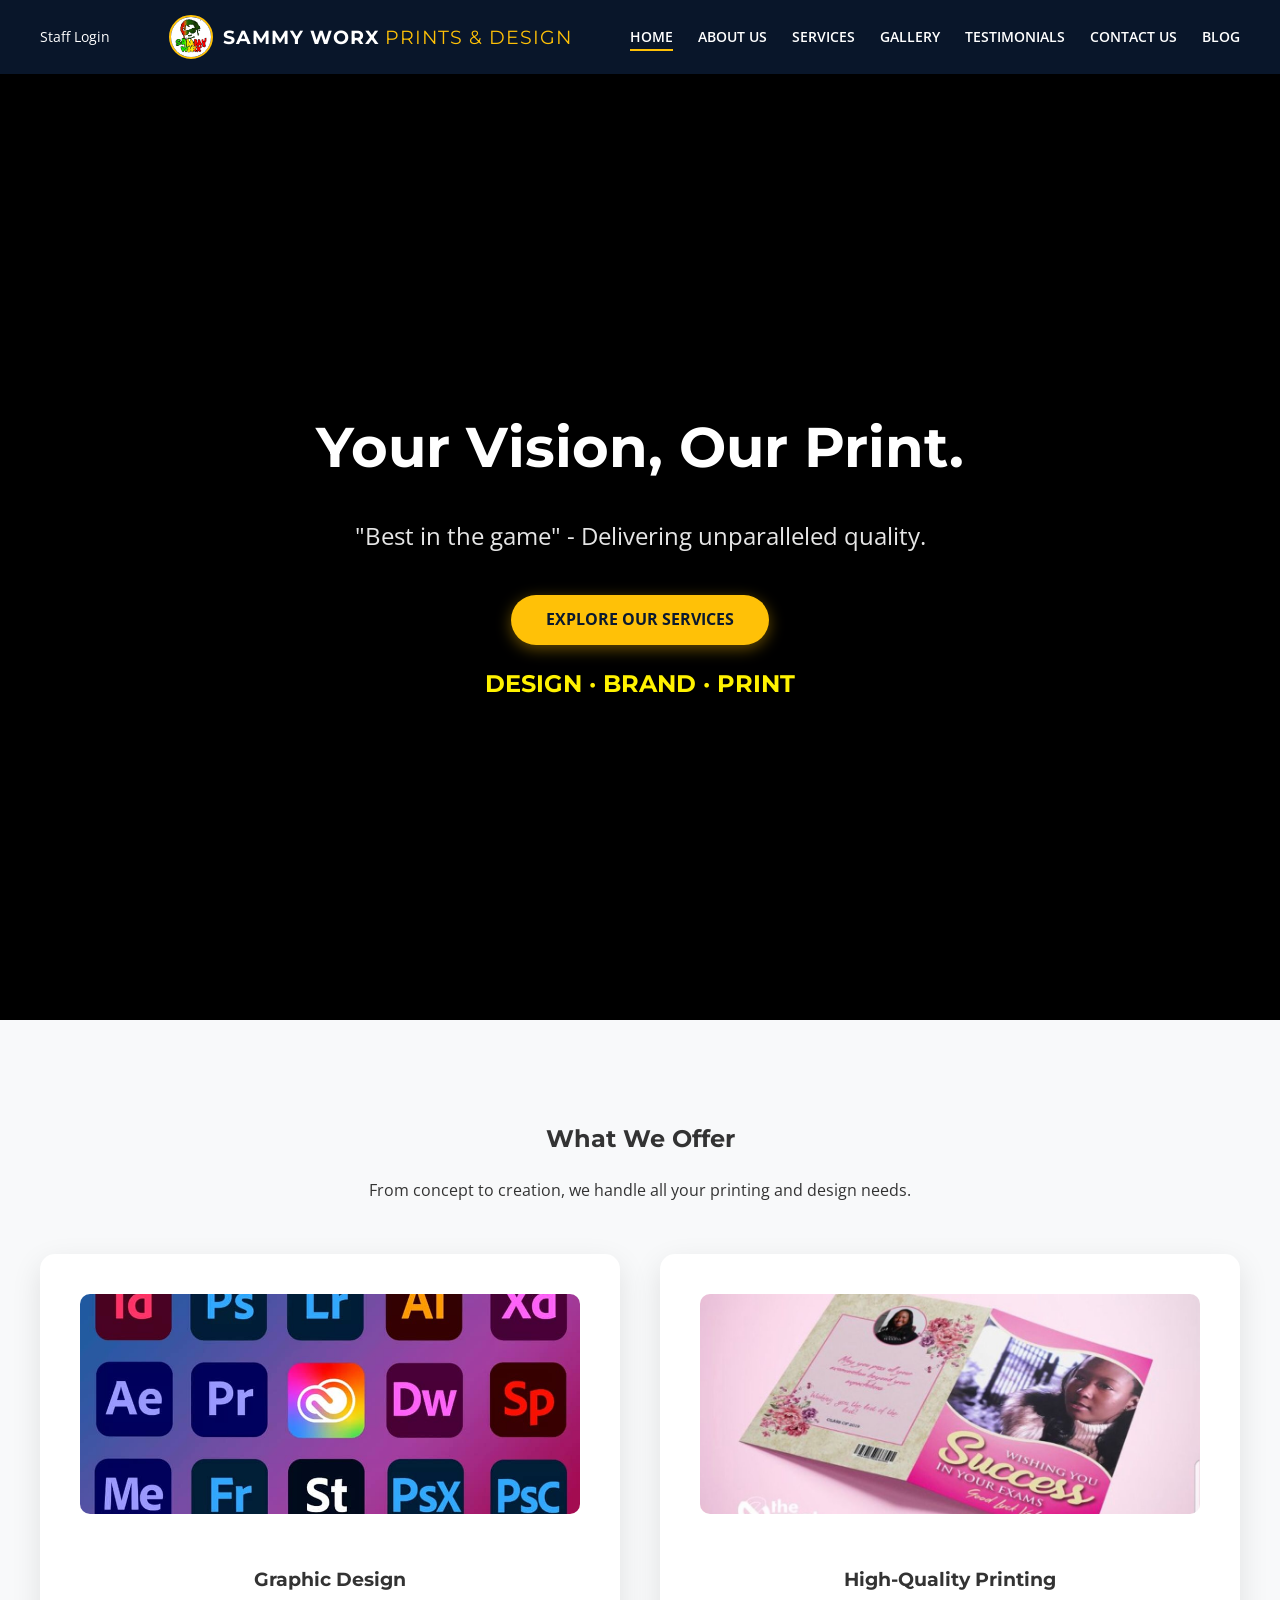
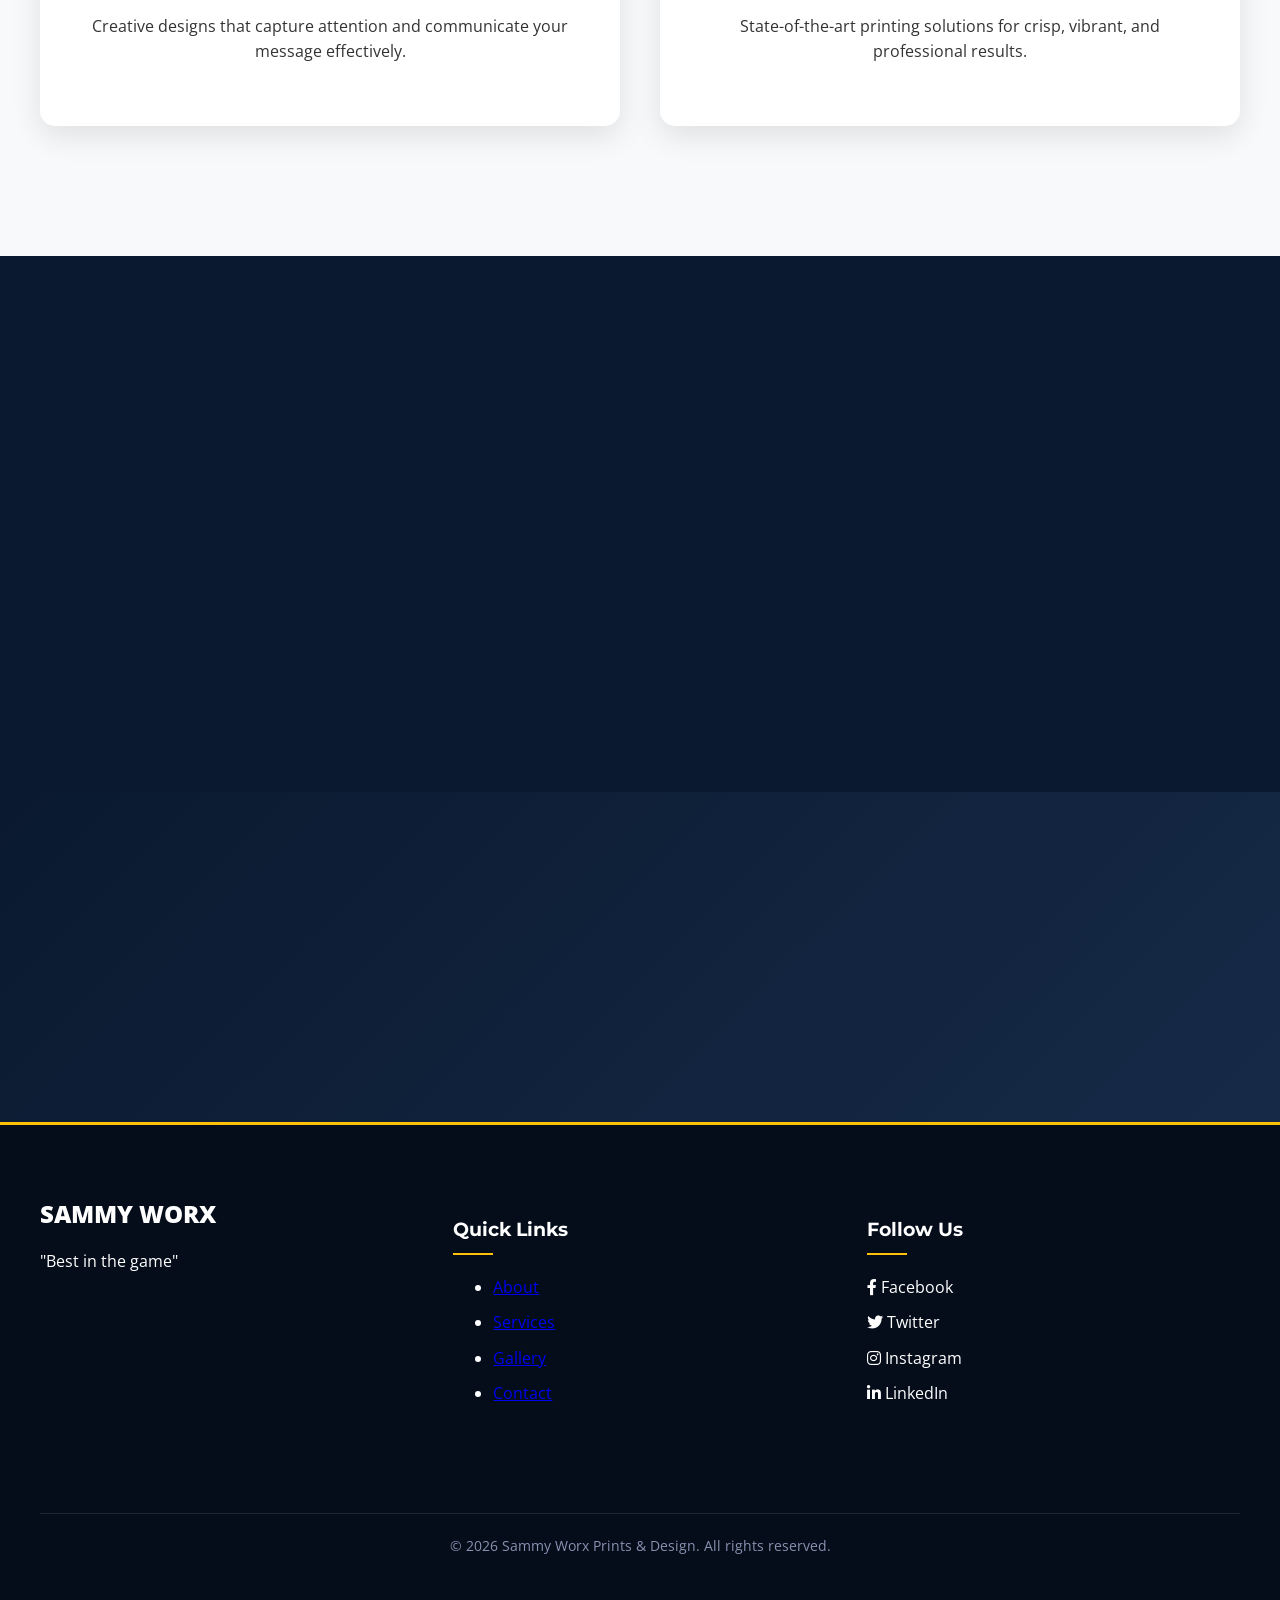
<file: index.html>
<!DOCTYPE html>
<html lang="en">

<head>
    <meta charset="UTF-8">
    <meta name="viewport" content="width=device-width, initial-scale=1.0">
    <title>SAMMY WORX PRINTS AND DESIGN - Best in the game</title>

    <link rel="stylesheet" href="styles.css">
    <link rel="stylesheet" href="https://cdnjs.cloudflare.com/ajax/libs/font-awesome/6.0.0-beta3/css/all.min.css">
    <link
        href="https://fonts.googleapis.com/css2?family=Montserrat:wght@400;700;800&family=Open+Sans:wght@400;600&display=swap"
        rel="stylesheet">
</head>

<body>
    <header>
        <div class="container">
            <a href="api/login.php" style="color: #ffffff; text-decoration: none; font-size: 14px;">Staff Login</a>
            <a href="index.html" class="logo">
                <img src="images/logo.jpeg" alt="Sammy Worx Logo">
                SAMMY WORX <span> PRINTS & DESIGN</span>
            </a>
            <nav>
                <ul>
                    <li><a href="index.html" class="active">Home</a></li>
                    <li><a href="about.html">About Us</a></li>
                    <li><a href="services.html">Services</a></li>
                    <li><a href="gallery.html">Gallery</a></li>
                    <li><a href="testimonials.html">Testimonials</a></li>
                    <li><a href="contact.html">Contact Us</a></li>
                    <li><a href="blog.html">Blog</a></li>
                </ul>
            </nav>
        </div>
    </header>

    <main>
        <section class="hero">
            <div class="video-container">
                <video autoplay muted loop playsinline>
                    <source src="images/vedio.mp4" type="video/mp4">
                    Your browser does not support the video tag.
                </video>
            </div>
            <div class="container hero-content">
                <h1>Your Vision, Our Print.</h1>
                <p>"Best in the game" - Delivering unparalleled quality.</p>
                <a href="services.html" class="btn animate-on-scroll">Explore Our Services</a>
                <h2 class="brand-slogan" ; style="color: rgb(255, 242, 0);">
                    DESIGN <span class="dot">&middot;</span> BRAND <span class="dot">&middot;</span> PRINT
                </h2>
            </div>
        </section>

        <section class="py-5 bg-light-bg">
            <div class="container text-center animate-on-scroll">
                <h2>What We Offer</h2>
                <p>From concept to creation, we handle all your printing and design needs.</p>
                <div class="grid-2-col my-5">
                    <div class="service-card animate-on-scroll">
                        <img src="images/38.jpeg " alt="Graphic Design Icon">
                        <h3>Graphic Design</h3>
                        <p>Creative designs that capture attention and communicate your message effectively.</p>
                    </div>
                    <div class="service-card animate-on-scroll">
                        <img src="images/16.jpeg" alt="Printing Icon">
                        <h3>High-Quality Printing</h3>
                        <p>State-of-the-art printing solutions for crisp, vibrant, and professional results.</p>
                    </div>
                </div>
            </div>
        </section>

        <section class="about-section py-5">
            <div class="container animate-on-scroll about-content">
                <img src="images/int.jpeg" alt="Sammy Worx Workshop Interior"
                    class="img-fluid animate-on-scroll">
                <div class="about-text">
                    <h2>About Sammy Worx</h2>
                    <hr class="accent-line">
                    <p>Sammy Worx Prints and Design has been a trusted name in the industry for over a decade. We are
                        passionate about bringing ideas to life through exceptional design and precision printing.</p>
                    <p>We pride ourselves on our commitment to quality, efficiency, and innovation. Whether it's a small
                        personal project or a large corporate campaign, we approach every task with the same level of
                        dedication.</p>
                    <a href="about.html" class="btn mt-4">Learn More About Us</a>
                </div>
            </div>
        </section>

        <section class="call-to-action py-5 text-center bg-primary-gradient">
            <div class="container animate-on-scroll">
                <h2>Ready to Start Your Project?</h2>
                <p>Get in touch with us today for a free consultation and quote.</p>
                <a href="contact.html" class="btn btn-accent">Contact Us Now</a>
            </div>
        </section>
    </main>

    <footer>
        <div class="container">
            <div class="footer-column footer-logo-group">
                <a href="index.html" class="footer-logo">SAMMY WORX</a>
                <p>"Best in the game"</p>
            </div>

            <div class="footer-column footer-nav">
                <h3>Quick Links</h3>
                <ul>
                    <li><a href="about.html">About</a></li>
                    <li><a href="services.html">Services</a></li>
                    <li><a href="gallery.html">Gallery</a></li>
                    <li><a href="contact.html">Contact</a></li>
                </ul>
            </div>

            <div class="footer-column social-links">
                <h3>Follow Us</h3>
                <div class="social-icons">
                    <a href="#" aria-label="Facebook"><i class="fab fa-facebook-f"></i> Facebook</a>
                    <a href="#" aria-label="Twitter"><i class="fab fa-twitter"></i> Twitter</a>
                    <a href="#" aria-label="Instagram"><i class="fab fa-instagram"></i> Instagram</a>
                    <a href="#" aria-label="LinkedIn"><i class="fab fa-linkedin-in"></i> LinkedIn</a>
                </div>
            </div>

            <p class="mt-3">&copy; 2026 Sammy Worx Prints & Design. All rights reserved.</p>
        </div>
    </footer>

    <button id="backToTopBtn" class="btn to-top-btn">
        <i class="fas fa-arrow-up"></i>
    </button>

    <script src="script.js"></script>
</body>

</html>
</file>
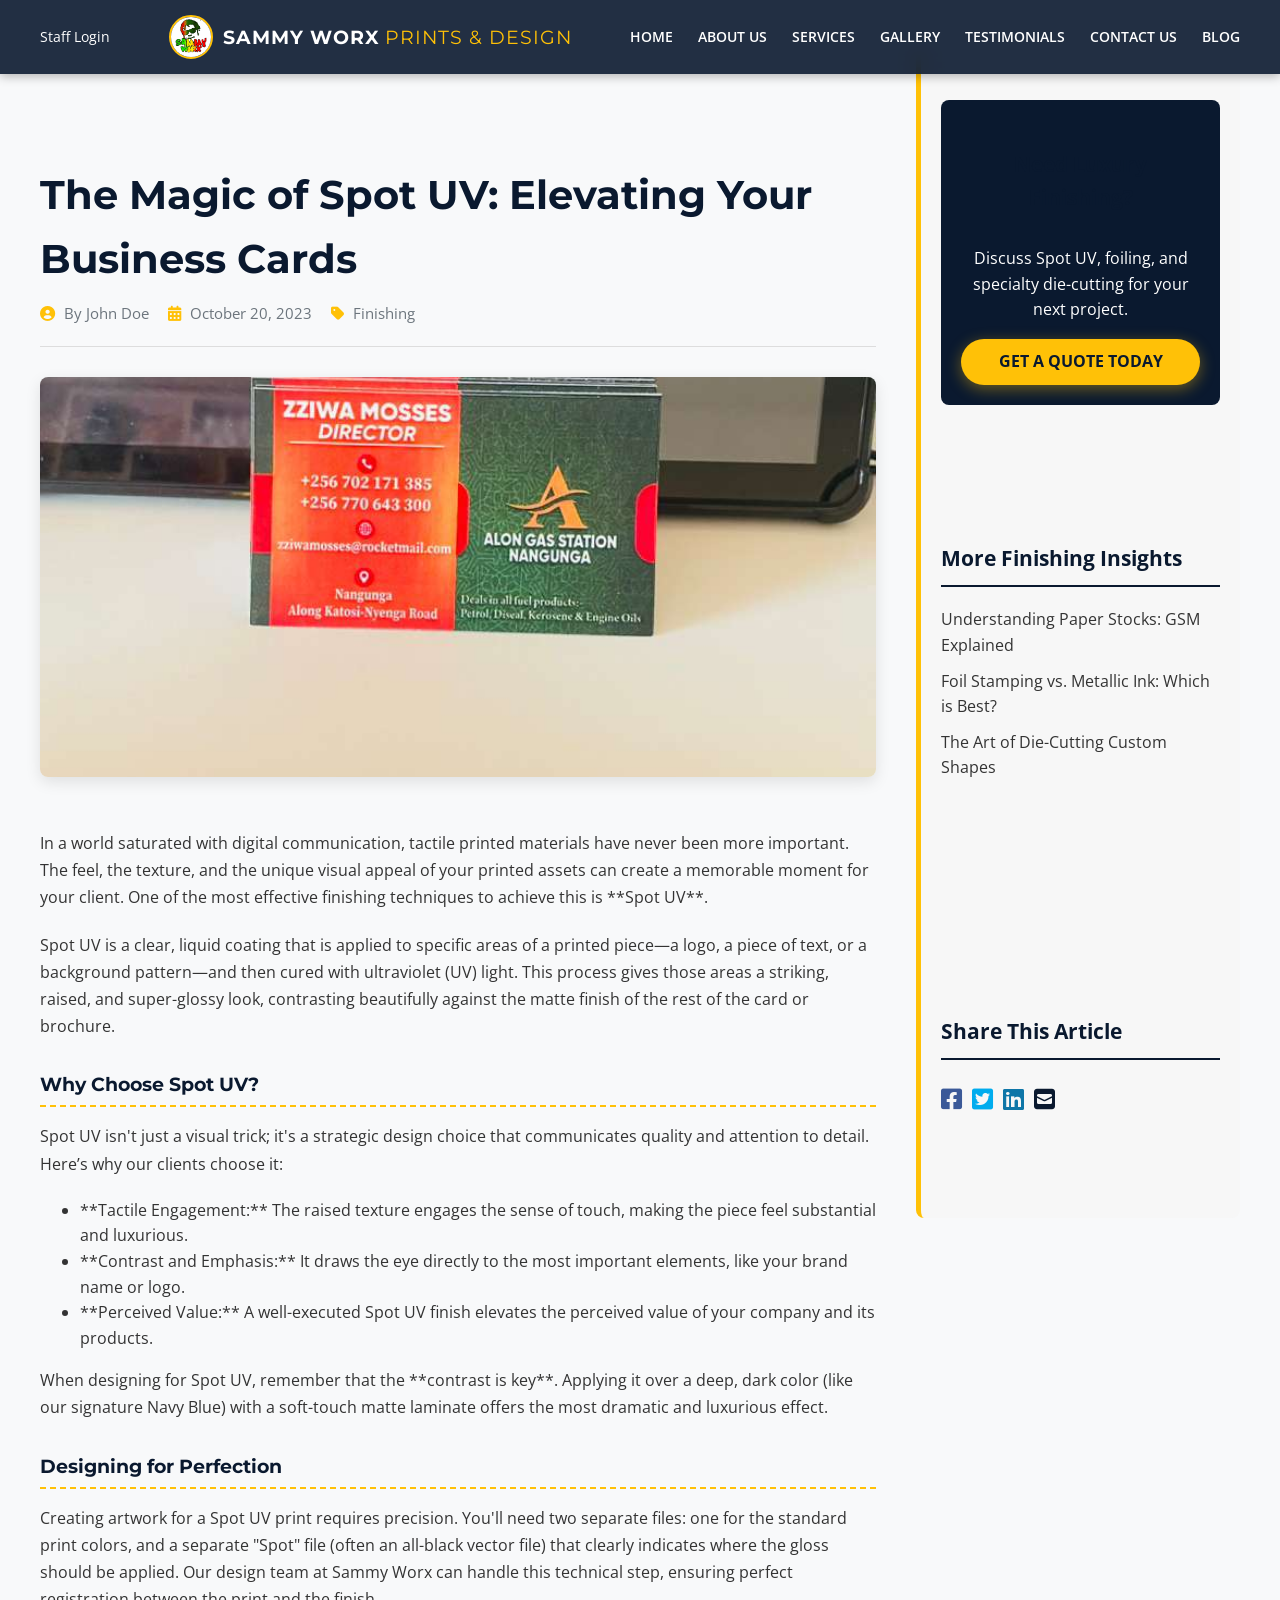
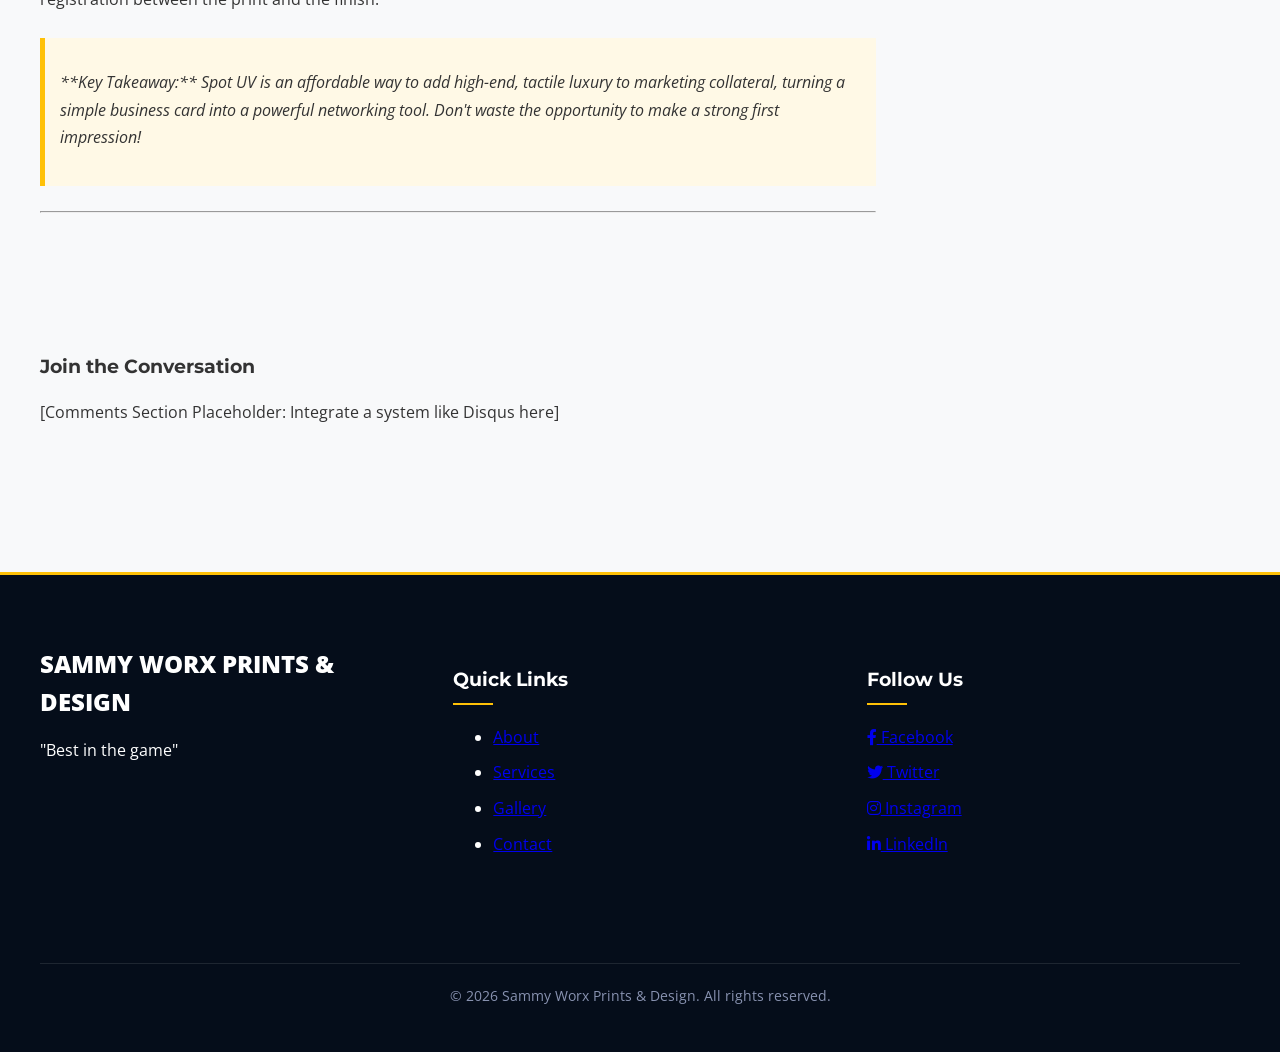
<file: blog-single-1.html>
<!DOCTYPE html>
<html lang="en">

<head>
    <meta charset="UTF-8">
    <meta name="viewport" content="width=device-width, initial-scale=1.0">
    <title>The Magic of Spot UV: Elevating Your Business Cards - SAMMY WORX PRINTS AND DESIGN</title>
    <link rel="stylesheet" href="styles.css">
    <link rel="stylesheet" href="https://cdnjs.cloudflare.com/ajax/libs/font-awesome/6.0.0-beta3/css/all.min.css">
    <link
        href="https://fonts.googleapis.com/css2?family=Montserrat:wght@400;700;800&family=Open+Sans:wght@400;600&display=swap"
        rel="stylesheet">

    <style>
        /* Reusing Hero and Footer styles from other pages for consistency */

        /* Layout for Single Post */
        .single-post-layout {
            display: flex;
            gap: 40px;
            padding: 50px 0;
        }

        .post-content-area {
            flex: 3;
            /* Main content takes up more space */
        }

        .sidebar {
            flex: 1;
            /* Sidebar takes up less space */
            background-color: #f7f7f7;
            padding: 20px;
            border-radius: 8px;
            border-left: 5px solid var(--accent-color);
            height: fit-content;
        }

        /* Post Content Styling */
        .article-header {
            margin-bottom: 30px;
            border-bottom: 1px solid #ddd;
            padding-bottom: 20px;
        }

        .article-header h1 {
            color: var(--primary-color);
            font-size: 2.5em;
            margin-bottom: 10px;
        }

        .article-meta {
            font-size: 0.95em;
            color: var(--secondary-color);
        }

        .article-meta span {
            margin-right: 15px;
        }

        .article-meta i {
            color: var(--accent-color);
            margin-right: 5px;
        }

        .featured-image {
            width: 100%;
            height: 400px;
            object-fit: cover;
            margin-bottom: 30px;
            border-radius: 8px;
            box-shadow: 0 5px 15px rgba(0, 0, 0, 0.1);
        }

        .post-body p {
            line-height: 1.7;
            margin-bottom: 20px;
        }

        .post-body h3 {
            color: var(--primary-color);
            margin-top: 30px;
            margin-bottom: 15px;
            border-bottom: 2px dashed var(--accent-color);
            padding-bottom: 5px;
        }

        /* Sidebar Elements */
        .sidebar h4 {
            color: var(--primary-color);
            border-bottom: 2px solid var(--primary-color);
            padding-bottom: 10px;
            margin-bottom: 20px;
            font-size: 1.3em;
        }

        .sidebar ul {
            list-style: none;
            padding: 0;
        }

        .sidebar ul li {
            margin-bottom: 10px;
        }

        .sidebar ul li a {
            color: var(--text-color);
            text-decoration: none;
            transition: color 0.3s ease;
        }

        .sidebar ul li a:hover {
            color: var(--accent-color);
            font-weight: bold;
        }

        /* Related Services CTA */
        .sidebar .cta-box {
            background-color: var(--primary-color);
            color: white;
            padding: 20px;
            border-radius: 8px;
            text-align: center;
            margin-top: 30px;
        }

        .sidebar .cta-box .btn {
            background-color: var(--accent-color);
            color: var(--primary-color);
            font-weight: bold;
            display: block;
            margin-top: 15px;
            padding: 10px;
        }

        /* Responsive Design */
        @media (max-width: 992px) {
            .single-post-layout {
                flex-direction: column;
            }

            .sidebar {
                margin-top: 30px;
            }
        }

        @media (max-width: 768px) {
            .featured-image {
                height: 250px;
            }
        }
    </style>
</head>

<body>
    <header>
        <div class="container">
            <a href="api/login.php" style="color: #ffffff; text-decoration: none; font-size: 14px;">Staff Login</a>
            <a href="index.html" class="logo">
                <img src="images/logo.jpeg" alt="Sammy Worx Logo">
                SAMMY WORX <span>PRINTS & DESIGN</span>
            </a>
            <nav>
                <ul>
                    <li><a href="index.html">Home</a></li>
                    <li><a href="about.html">About Us</a></li>
                    <li><a href="services.html">Services</a></li>
                    <li><a href="gallery.html">Gallery</a></li>
                    <li><a href="testimonials.html">Testimonials</a></li>
                    <li><a href="contact.html">Contact Us</a></li>
                    <li><a href="blog.html" class="active">Blog</a></li>
                </ul>
            </nav>
        </div>
    </header>

    <main>
        <div class="container single-post-layout">

            <div class="post-content-area">

                <section class="article-header">
                    <h1>The Magic of Spot UV: Elevating Your Business Cards</h1>
                    <div class="article-meta">
                        <span><i class="fas fa-user-circle"></i> By John Doe</span>
                        <span><i class="fas fa-calendar-alt"></i> October 20, 2023</span>
                        <span><i class="fas fa-tag"></i> Finishing</span>
                    </div>
                </section>

                <img src="images/31.jpeg"
                    alt="Close-up of a business card featuring glossy Spot UV finish" class="featured-image">

                <div class="post-body">

                    <p>In a world saturated with digital communication, tactile printed materials have never been more
                        important. The feel, the texture, and the unique visual appeal of your printed assets can create
                        a memorable moment for your client. One of the most effective finishing techniques to achieve
                        this is **Spot UV**.</p>

                    <p>Spot UV is a clear, liquid coating that is applied to specific areas of a printed piece—a logo, a
                        piece of text, or a background pattern—and then cured with ultraviolet (UV) light. This process
                        gives those areas a striking, raised, and super-glossy look, contrasting beautifully against the
                        matte finish of the rest of the card or brochure.</p>

                    <h3>Why Choose Spot UV?</h3>
                    <p>Spot UV isn't just a visual trick; it's a strategic design choice that communicates quality and
                        attention to detail. Here’s why our clients choose it:</p>
                    <ul>
                        <li>**Tactile Engagement:** The raised texture engages the sense of touch, making the piece feel
                            substantial and luxurious.</li>
                        <li>**Contrast and Emphasis:** It draws the eye directly to the most important elements, like
                            your brand name or logo.</li>
                        <li>**Perceived Value:** A well-executed Spot UV finish elevates the perceived value of your
                            company and its products.</li>
                    </ul>

                    <p>When designing for Spot UV, remember that the **contrast is key**. Applying it over a deep, dark
                        color (like our signature Navy Blue) with a soft-touch matte laminate offers the most dramatic
                        and luxurious effect. </p>

                    <h3>Designing for Perfection</h3>
                    <p>Creating artwork for a Spot UV print requires precision. You'll need two separate files: one for
                        the standard print colors, and a separate "Spot" file (often an all-black vector file) that
                        clearly indicates where the gloss should be applied. Our design team at Sammy Worx can handle
                        this technical step, ensuring perfect registration between the print and the finish.</p>

                    <blockquote
                        style="border-left: 5px solid var(--accent-color); padding: 15px; background-color: #fff9e6; margin: 25px 0;">
                        <p style="font-style: italic;">**Key Takeaway:** Spot UV is an affordable way to add high-end,
                            tactile luxury to marketing collateral, turning a simple business card into a powerful
                            networking tool. Don't waste the opportunity to make a strong first impression!</p>
                    </blockquote>
                </div>

                <hr>

                <section class="comments-section" style="margin-top: 40px;">
                    <h3>Join the Conversation</h3>
                    <p>[Comments Section Placeholder: Integrate a system like Disqus here]</p>
                </section>

            </div>

            <aside class="sidebar">

                <div class="cta-box">
                    <h4>Need Luxury Finishing?</h4>
                    <p>Discuss Spot UV, foiling, and specialty die-cutting for your next project.</p>
                    <a href="contact.html" class="btn">Get a Quote Today</a>
                </div>

                <section class="related-posts" style="margin-top: 30px;">
                    <h4>More Finishing Insights</h4>
                    <ul>
                        <li><a href="blog-single-2.html">Understanding Paper Stocks: GSM Explained</a></li>
                        <li><a href="blog-single-3.html">Foil Stamping vs. Metallic Ink: Which is Best?</a></li>
                        <li><a href="#">The Art of Die-Cutting Custom Shapes</a></li>
                    </ul>
                </section>

                <section class="social-share" style="margin-top: 30px;">
                    <h4>Share This Article</h4>
                    <div style="display: flex; gap: 10px; font-size: 1.5em;">
                        <a href="#" aria-label="Share on Facebook" style="color: #3b5998;"><i
                                class="fab fa-facebook-square"></i></a>
                        <a href="#" aria-label="Share on X (Twitter)" style="color: #00acee;"><i
                                class="fab fa-twitter-square"></i></a>
                        <a href="#" aria-label="Share on LinkedIn" style="color: #0e76a8;"><i
                                class="fab fa-linkedin"></i></a>
                        <a href="#" aria-label="Share via Email" style="color: var(--primary-color);"><i
                                class="fas fa-envelope-square"></i></a>
                    </div>
                </section>
            </aside>

        </div>
    </main>

    <footer>
        <div class="container">

            <div class="footer-logo-group footer-column">
                <a href="index.html" class="footer-logo">SAMMY WORX PRINTS & DESIGN</a>
                <p>"Best in the game"</p>
            </div>

            <div class="footer-nav footer-column">
                <h3>Quick Links</h3>
                <ul>
                    <li><a href="about.html">About</a></li>
                    <li><a href="services.html">Services</a></li>
                    <li><a href="gallery.html">Gallery</a></li>
                    <li><a href="contact.html">Contact</a></li>
                </ul>
            </div>

            <div class="social-links footer-column">
                <h3>Follow Us</h3>
                <div style="display: flex; flex-direction: column; gap: 10px;">
                    <a href="#" aria-label="Facebook"><i class="fab fa-facebook-f"></i> Facebook</a>
                    <a href="#" aria-label="Twitter"><i class="fab fa-twitter"></i> Twitter</a>
                    <a href="#" aria-label="Instagram"><i class="fab fa-instagram"></i> Instagram</a>
                    <a href="#" aria-label="LinkedIn"><i class="fab fa-linkedin-in"></i> LinkedIn</a>
                </div>
            </div>

            <p class="mt-3">&copy; 2026 Sammy Worx Prints & Design. All rights reserved.</p>
        </div>
    </footer>

    <button id="backToTopBtn" class="btn"
        style="display: none; position: fixed; bottom: 30px; right: 30px; z-index: 99; border-radius: 50%; width: 50px; height: 50px; font-size: 1.5em; background-color: var(--primary-color); color: white; border: none; cursor: pointer;">
        <i class="fas fa-arrow-up"></i>
    </button>

    <script src="script.js"></script>
</body>

</html>
</file>
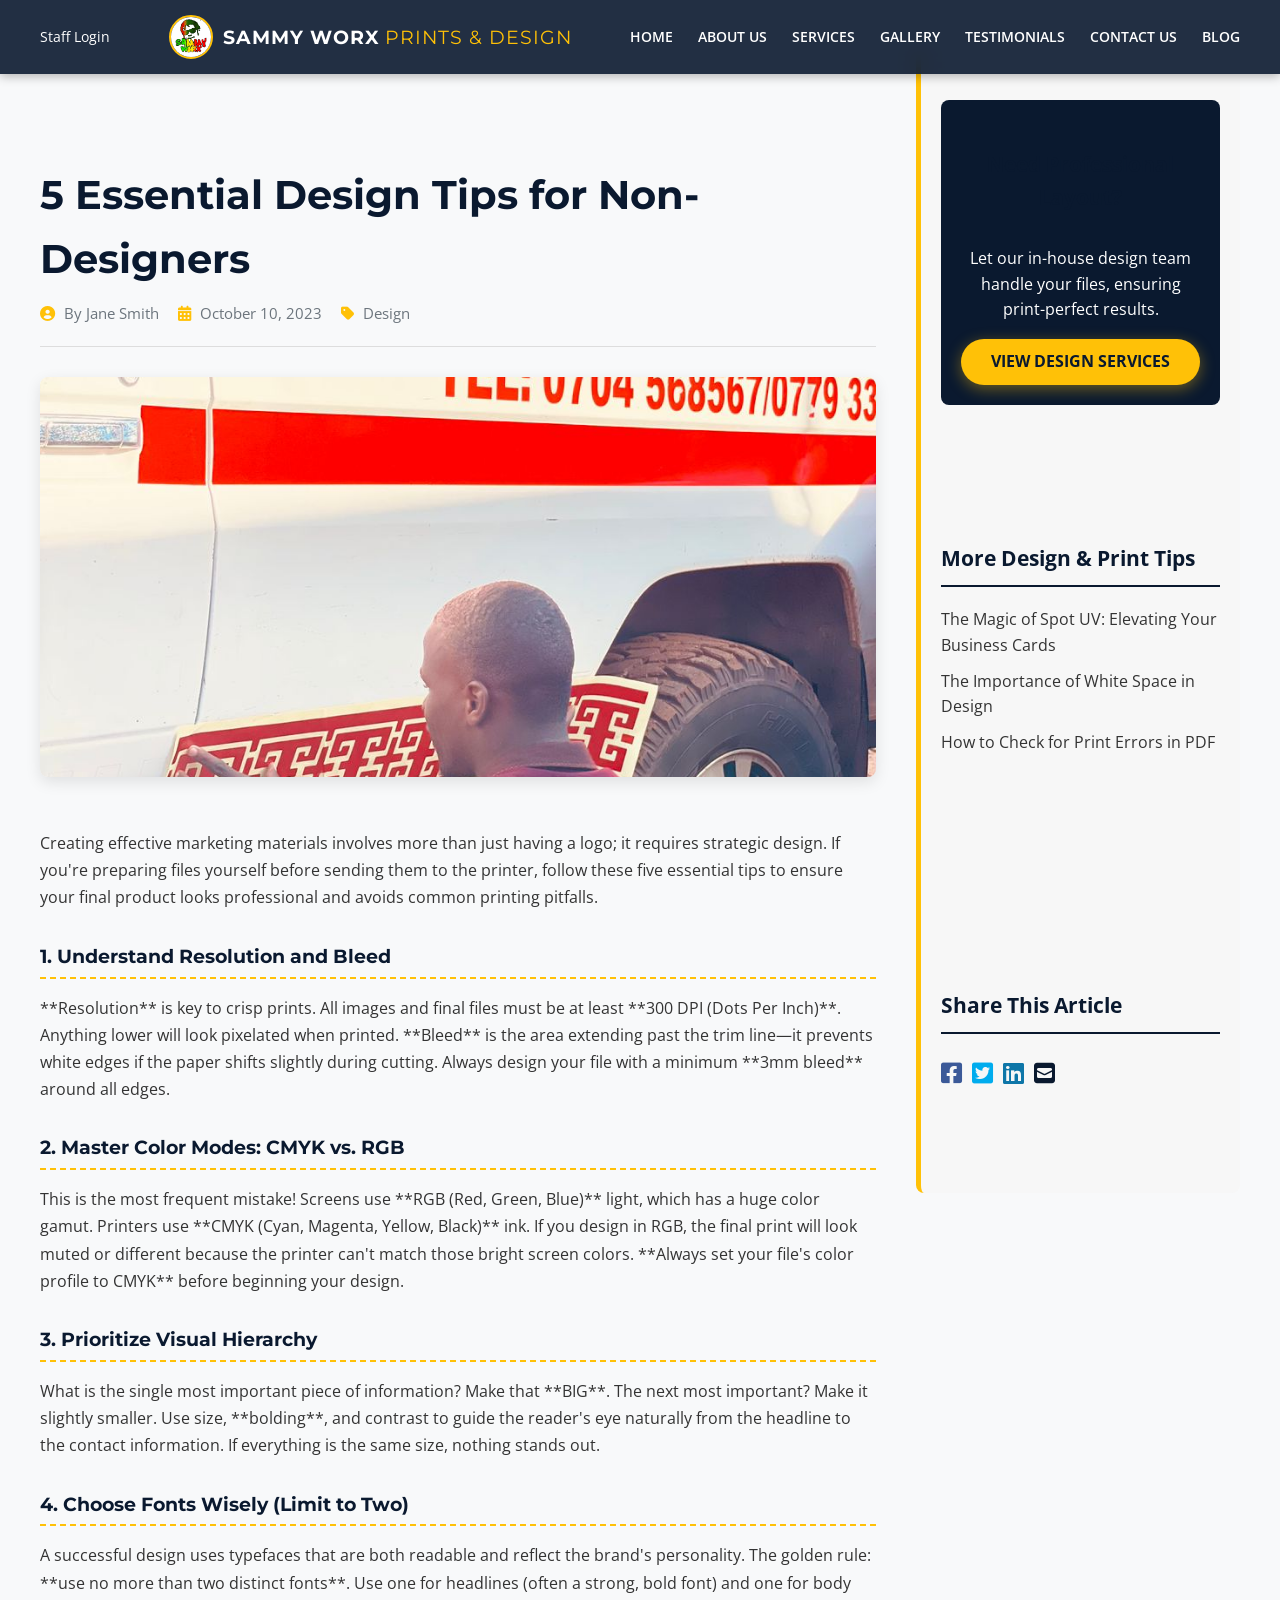
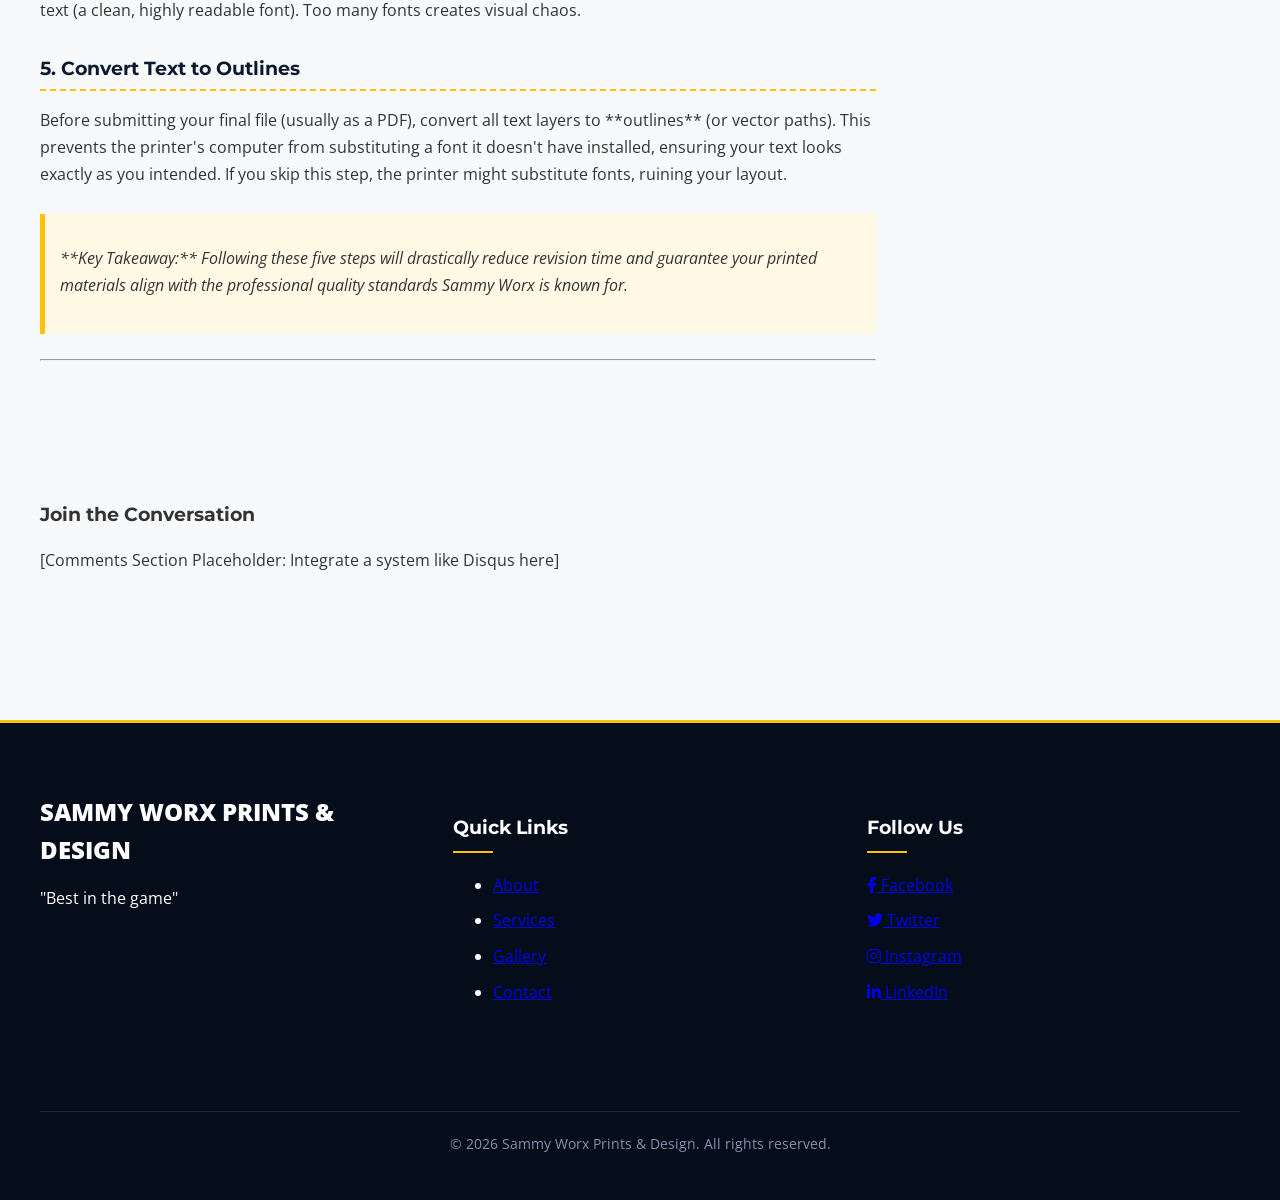
<file: blog-single-2.html>
<!DOCTYPE html>
<html lang="en">

<head>
    <meta charset="UTF-8">
    <meta name="viewport" content="width=device-width, initial-scale=1.0">
    <title>5 Essential Design Tips for Non-Designers - SAMMY WORX PRINTS AND DESIGN</title>
    <link rel="stylesheet" href="styles.css">
    <link rel="stylesheet" href="https://cdnjs.cloudflare.com/ajax/libs/font-awesome/6.0.0-beta3/css/all.min.css">
    <link
        href="https://fonts.googleapis.com/css2?family=Montserrat:wght@400;700;800&family=Open+Sans:wght@400;600&display=swap"
        rel="stylesheet">

    <style>
        /* Reusing common styles from blog-single-1.html */
        .single-post-layout {
            display: flex;
            gap: 40px;
            padding: 50px 0;
        }

        .post-content-area {
            flex: 3;
        }

        .sidebar {
            flex: 1;
            background-color: #f7f7f7;
            padding: 20px;
            border-radius: 8px;
            border-left: 5px solid var(--accent-color);
            height: fit-content;
        }

        /* Post Content Styling */
        .article-header {
            margin-bottom: 30px;
            border-bottom: 1px solid #ddd;
            padding-bottom: 20px;
        }

        .article-header h1 {
            color: var(--primary-color);
            font-size: 2.5em;
            margin-bottom: 10px;
        }

        .article-meta {
            font-size: 0.95em;
            color: var(--secondary-color);
        }

        .article-meta span {
            margin-right: 15px;
        }

        .article-meta i {
            color: var(--accent-color);
            margin-right: 5px;
        }

        .featured-image {
            width: 100%;
            height: 400px;
            object-fit: cover;
            margin-bottom: 30px;
            border-radius: 8px;
            box-shadow: 0 5px 15px rgba(0, 0, 0, 0.1);
        }

        .post-body p {
            line-height: 1.7;
            margin-bottom: 20px;
        }

        .post-body h3 {
            color: var(--primary-color);
            margin-top: 30px;
            margin-bottom: 15px;
            border-bottom: 2px dashed var(--accent-color);
            padding-bottom: 5px;
        }

        /* Sidebar Elements */
        .sidebar h4 {
            color: var(--primary-color);
            border-bottom: 2px solid var(--primary-color);
            padding-bottom: 10px;
            margin-bottom: 20px;
            font-size: 1.3em;
        }

        .sidebar ul {
            list-style: none;
            padding: 0;
        }

        .sidebar ul li {
            margin-bottom: 10px;
        }

        .sidebar ul li a {
            color: var(--text-color);
            text-decoration: none;
            transition: color 0.3s ease;
        }

        .sidebar ul li a:hover {
            color: var(--accent-color);
            font-weight: bold;
        }

        /* Related Services CTA */
        .sidebar .cta-box {
            background-color: var(--primary-color);
            color: white;
            padding: 20px;
            border-radius: 8px;
            text-align: center;
            margin-top: 30px;
        }

        .sidebar .cta-box .btn {
            background-color: var(--accent-color);
            color: var(--primary-color);
            font-weight: bold;
            display: block;
            margin-top: 15px;
            padding: 10px;
        }

        @media (max-width: 992px) {
            .single-post-layout {
                flex-direction: column;
            }

            .sidebar {
                margin-top: 30px;
            }
        }
    </style>
</head>

<body>
    <header>
        <div class="container">
            <a href="api/login.php" style="color: #ffffff; text-decoration: none; font-size: 14px;">Staff Login</a>
            <a href="index.html" class="logo">
                <img src="images/logo.jpeg" alt="Sammy Worx Logo">
                SAMMY WORX <span>PRINTS & DESIGN</span>
            </a>
            <nav>
                <ul>
                    <li><a href="index.html">Home</a></li>
                    <li><a href="about.html">About Us</a></li>
                    <li><a href="services.html">Services</a></li>
                    <li><a href="gallery.html">Gallery</a></li>
                    <li><a href="testimonials.html">Testimonials</a></li>
                    <li><a href="contact.html">Contact Us</a></li>
                    <li><a href="blog.html" class="active">Blog</a></li>
                </ul>
            </nav>
        </div>
    </header>

    <main>
        <div class="container single-post-layout">

            <div class="post-content-area">

                <section class="article-header">
                    <h1>5 Essential Design Tips for Non-Designers</h1>
                    <div class="article-meta">
                        <span><i class="fas fa-user-circle"></i> By Jane Smith</span>
                        <span><i class="fas fa-calendar-alt"></i> October 10, 2023</span>
                        <span><i class="fas fa-tag"></i> Design</span>
                    </div>
                </section>

                <img src="images/25.jpeg"
                    alt="A professional graphic designer working on a detailed print layout." class="featured-image">

                <div class="post-body">

                    <p>Creating effective marketing materials involves more than just having a logo; it requires
                        strategic design. If you're preparing files yourself before sending them to the printer, follow
                        these five essential tips to ensure your final product looks professional and avoids common
                        printing pitfalls.</p>

                    <h3>1. Understand Resolution and Bleed</h3>
                    <p>**Resolution** is key to crisp prints. All images and final files must be at least **300 DPI
                        (Dots Per Inch)**. Anything lower will look pixelated when printed. **Bleed** is the area
                        extending past the trim line—it prevents white edges if the paper shifts slightly during
                        cutting. Always design your file with a minimum **3mm bleed** around all edges.</p>

                    <h3>2. Master Color Modes: CMYK vs. RGB</h3>
                    <p>This is the most frequent mistake! Screens use **RGB (Red, Green, Blue)** light, which has a huge
                        color gamut. Printers use **CMYK (Cyan, Magenta, Yellow, Black)** ink. If you design in RGB, the
                        final print will look muted or different because the printer can't match those bright screen
                        colors. **Always set your file's color profile to CMYK** before beginning your design.</p>

                    <h3>3. Prioritize Visual Hierarchy</h3>
                    <p>What is the single most important piece of information? Make that **BIG**. The next most
                        important? Make it slightly smaller. Use size, **bolding**, and contrast to guide the reader's
                        eye naturally from the headline to the contact information. If everything is the same size,
                        nothing stands out.</p>

                    <h3>4. Choose Fonts Wisely (Limit to Two)</h3>
                    <p>A successful design uses typefaces that are both readable and reflect the brand's personality.
                        The golden rule: **use no more than two distinct fonts**. Use one for headlines (often a strong,
                        bold font) and one for body text (a clean, highly readable font). Too many fonts creates visual
                        chaos.</p>

                    <h3>5. Convert Text to Outlines</h3>
                    <p>Before submitting your final file (usually as a PDF), convert all text layers to **outlines** (or
                        vector paths). This prevents the printer's computer from substituting a font it doesn't have
                        installed, ensuring your text looks exactly as you intended. If you skip this step, the printer
                        might substitute fonts, ruining your layout.</p>

                    <blockquote
                        style="border-left: 5px solid var(--accent-color); padding: 15px; background-color: #fff9e6; margin: 25px 0;">
                        <p style="font-style: italic;">**Key Takeaway:** Following these five steps will drastically
                            reduce revision time and guarantee your printed materials align with the professional
                            quality standards Sammy Worx is known for.</p>
                    </blockquote>
                </div>

                <hr>

                <section class="comments-section" style="margin-top: 40px;">
                    <h3>Join the Conversation</h3>
                    <p>[Comments Section Placeholder: Integrate a system like Disqus here]</p>
                </section>

            </div>

            <aside class="sidebar">

                <div class="cta-box">
                    <h4>Need Professional Layout?</h4>
                    <p>Let our in-house design team handle your files, ensuring print-perfect results.</p>
                    <a href="services.html" class="btn">View Design Services</a>
                </div>

                <section class="related-posts" style="margin-top: 30px;">
                    <h4>More Design & Print Tips</h4>
                    <ul>
                        <li><a href="blog-single-1.html">The Magic of Spot UV: Elevating Your Business Cards</a></li>
                        <li><a href="#">The Importance of White Space in Design</a></li>
                        <li><a href="#">How to Check for Print Errors in PDF</a></li>
                    </ul>
                </section>

                <section class="social-share" style="margin-top: 30px;">
                    <h4>Share This Article</h4>
                    <div style="display: flex; gap: 10px; font-size: 1.5em;">
                        <a href="#" aria-label="Share on Facebook" style="color: #3b5998;"><i
                                class="fab fa-facebook-square"></i></a>
                        <a href="#" aria-label="Share on X (Twitter)" style="color: #00acee;"><i
                                class="fab fa-twitter-square"></i></a>
                        <a href="#" aria-label="Share on LinkedIn" style="color: #0e76a8;"><i
                                class="fab fa-linkedin"></i></a>
                        <a href="#" aria-label="Share via Email" style="color: var(--primary-color);"><i
                                class="fas fa-envelope-square"></i></a>
                    </div>
                </section>
            </aside>

        </div>
    </main>

    <footer>
        <div class="container">
            <div class="footer-logo-group footer-column">
                <a href="index.html" class="footer-logo">SAMMY WORX PRINTS & DESIGN</a>
                <p>"Best in the game"</p>
            </div>
            <div class="footer-nav footer-column">
                <h3>Quick Links</h3>
                <ul>
                    <li><a href="about.html">About</a></li>
                    <li><a href="services.html">Services</a></li>
                    <li><a href="gallery.html">Gallery</a></li>
                    <li><a href="contact.html">Contact</a></li>
                </ul>
            </div>
            <div class="social-links footer-column">
                <h3>Follow Us</h3>
                <div style="display: flex; flex-direction: column; gap: 10px;">
                    <a href="#" aria-label="Facebook"><i class="fab fa-facebook-f"></i> Facebook</a>
                    <a href="#" aria-label="Twitter"><i class="fab fa-twitter"></i> Twitter</a>
                    <a href="#" aria-label="Instagram"><i class="fab fa-instagram"></i> Instagram</a>
                    <a href="#" aria-label="LinkedIn"><i class="fab fa-linkedin-in"></i> LinkedIn</a>
                </div>
            </div>
            <p class="mt-3">&copy; 2026 Sammy Worx Prints & Design. All rights reserved.</p>
        </div>
    </footer>

    <button id="backToTopBtn" class="btn"
        style="display: none; position: fixed; bottom: 30px; right: 30px; z-index: 99; border-radius: 50%; width: 50px; height: 50px; font-size: 1.5em; background-color: var(--primary-color); color: white; border: none; cursor: pointer;">
        <i class="fas fa-arrow-up"></i>
    </button>

    <script src="script.js"></script>
</body>

</html>
</file>
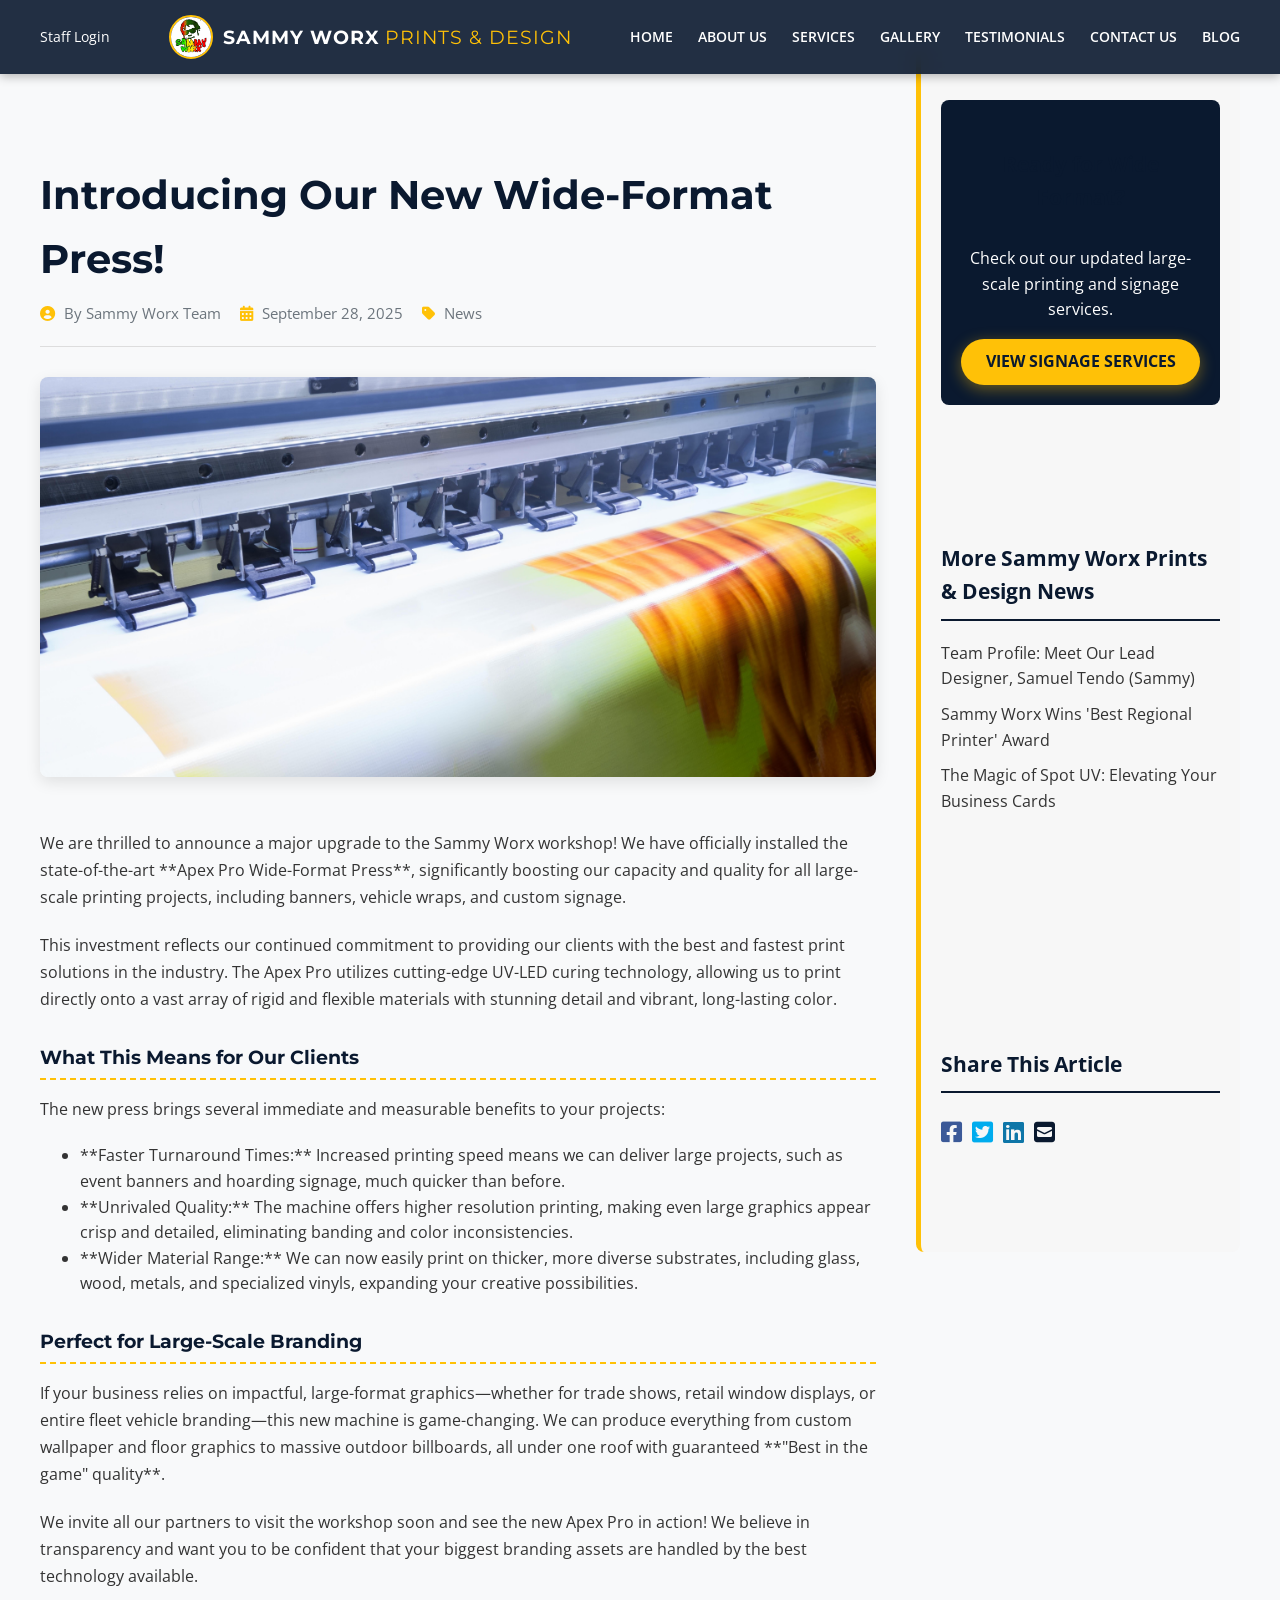
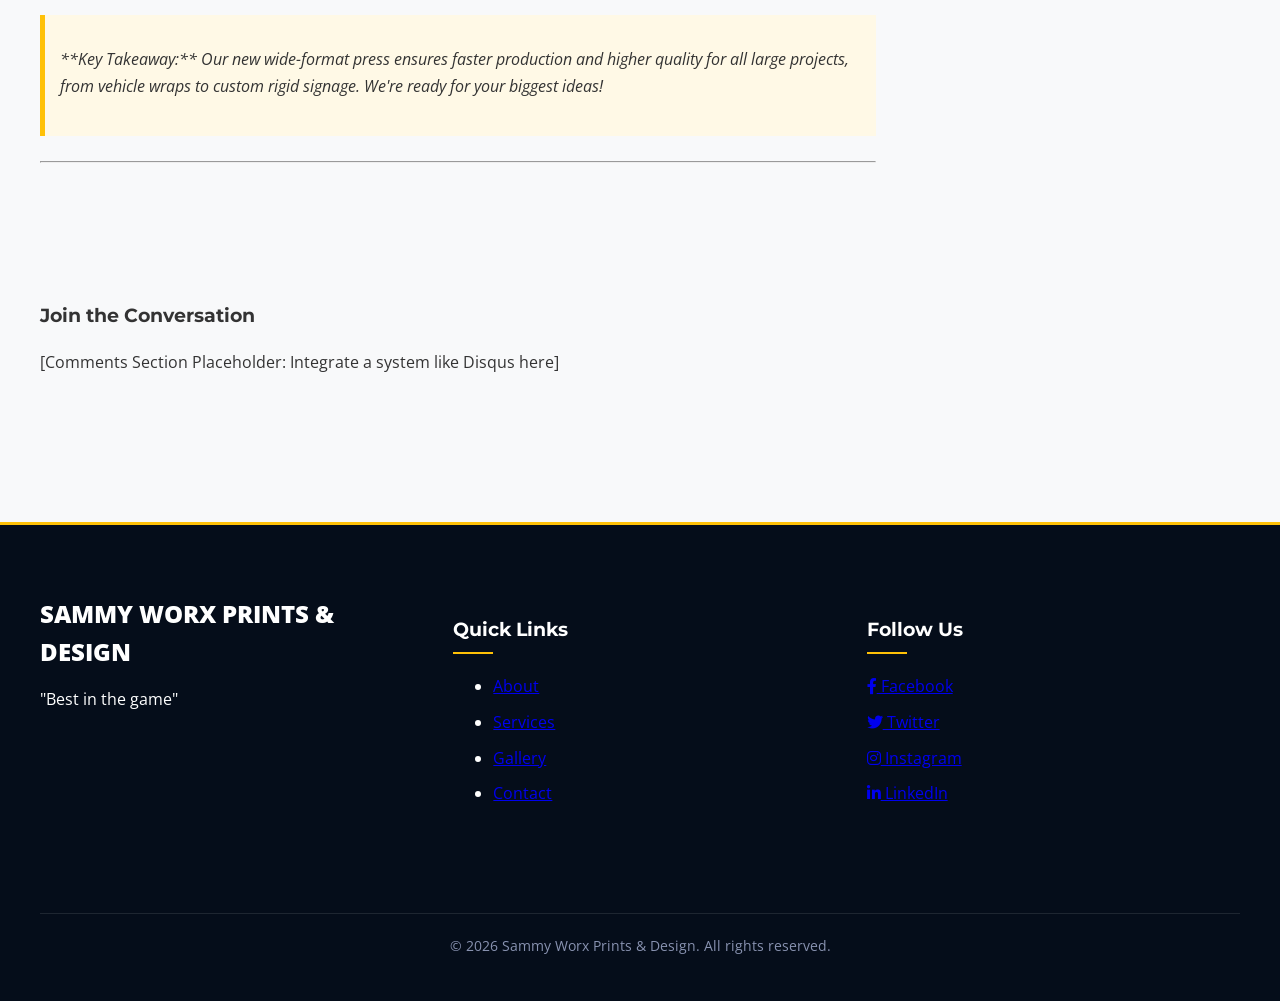
<file: blog-single-3.html>
<!DOCTYPE html>
<html lang="en">

<head>
    <meta charset="UTF-8">
    <meta name="viewport" content="width=device-width, initial-scale=1.0">
    <title>Introducing Our New Wide-Format Press! - SAMMY WORX PRINTS AND DESIGN</title>
    <link rel="stylesheet" href="styles.css">
    <link rel="stylesheet" href="https://cdnjs.cloudflare.com/ajax/libs/font-awesome/6.0.0-beta3/css/all.min.css">
    <link
        href="https://fonts.googleapis.com/css2?family=Montserrat:wght@400;700;800&family=Open+Sans:wght@400;600&display=swap"
        rel="stylesheet">

    <style>
        .single-post-layout {
            display: flex;
            gap: 40px;
            padding: 50px 0;
        }

        .post-content-area {
            flex: 3;
        }

        .sidebar {
            flex: 1;
            background-color: #f7f7f7;
            padding: 20px;
            border-radius: 8px;
            border-left: 5px solid var(--accent-color);
            height: fit-content;
        }

        /* Post Content Styling */
        .article-header {
            margin-bottom: 30px;
            border-bottom: 1px solid #ddd;
            padding-bottom: 20px;
        }

        .article-header h1 {
            color: var(--primary-color);
            font-size: 2.5em;
            margin-bottom: 10px;
        }

        .article-meta {
            font-size: 0.95em;
            color: var(--secondary-color);
        }

        .article-meta span {
            margin-right: 15px;
        }

        .article-meta i {
            color: var(--accent-color);
            margin-right: 5px;
        }

        .featured-image {
            width: 100%;
            height: 400px;
            object-fit: cover;
            margin-bottom: 30px;
            border-radius: 8px;
            box-shadow: 0 5px 15px rgba(0, 0, 0, 0.1);
        }

        .post-body p {
            line-height: 1.7;
            margin-bottom: 20px;
        }

        .post-body h3 {
            color: var(--primary-color);
            margin-top: 30px;
            margin-bottom: 15px;
            border-bottom: 2px dashed var(--accent-color);
            padding-bottom: 5px;
        }

        /* Sidebar Elements */
        .sidebar h4 {
            color: var(--primary-color);
            border-bottom: 2px solid var(--primary-color);
            padding-bottom: 10px;
            margin-bottom: 20px;
            font-size: 1.3em;
        }

        .sidebar ul {
            list-style: none;
            padding: 0;
        }

        .sidebar ul li {
            margin-bottom: 10px;
        }

        .sidebar ul li a {
            color: var(--text-color);
            text-decoration: none;
            transition: color 0.3s ease;
        }

        .sidebar ul li a:hover {
            color: var(--accent-color);
            font-weight: bold;
        }

        /* Related Services CTA */
        .sidebar .cta-box {
            background-color: var(--primary-color);
            color: white;
            padding: 20px;
            border-radius: 8px;
            text-align: center;
            margin-top: 30px;
        }

        .sidebar .cta-box .btn {
            background-color: var(--accent-color);
            color: var(--primary-color);
            font-weight: bold;
            display: block;
            margin-top: 15px;
            padding: 10px;
        }

        @media (max-width: 992px) {
            .single-post-layout {
                flex-direction: column;
            }

            .sidebar {
                margin-top: 30px;
            }
        }
    </style>
</head>

<body>
    <header>
        <div class="container">
            <a href="api/login.php" style="color: #ffffff; text-decoration: none; font-size: 14px;">Staff Login</a>
            <a href="index.html" class="logo">
                <img src="images/logo.jpeg" alt="Sammy Worx Logo">
                SAMMY WORX <span>PRINTS & DESIGN</span>
            </a>
            <nav>
                <ul>
                    <li><a href="index.html">Home</a></li>
                    <li><a href="about.html">About Us</a></li>
                    <li><a href="services.html">Services</a></li>
                    <li><a href="gallery.html">Gallery</a></li>
                    <li><a href="testimonials.html">Testimonials</a></li>
                    <li><a href="contact.html">Contact Us</a></li>
                    <li><a href="blog.html" class="active">Blog</a></li>
                </ul>
            </nav>
        </div>
    </header>

    <main>
        <div class="container single-post-layout">

            <div class="post-content-area">

                <section class="article-header">
                    <h1>Introducing Our New Wide-Format Press!</h1>
                    <div class="article-meta">
                        <span><i class="fas fa-user-circle"></i> By Sammy Worx Team</span>
                        <span><i class="fas fa-calendar-alt"></i> September 28, 2025</span>
                        <span><i class="fas fa-tag"></i> News</span>
                    </div>
                </section>

                <img src="images/LARGE.jpg "
                    alt="Photo of a large, high-tech wide-format printing press machine." class="featured-image">

                <div class="post-body">

                    <p>We are thrilled to announce a major upgrade to the Sammy Worx workshop! We have officially
                        installed the state-of-the-art **Apex Pro Wide-Format Press**, significantly boosting our
                        capacity and quality for all large-scale printing projects, including banners, vehicle wraps,
                        and custom signage.</p>

                    <p>This investment reflects our continued commitment to providing our clients with the best and
                        fastest print solutions in the industry. The Apex Pro utilizes cutting-edge UV-LED curing
                        technology, allowing us to print directly onto a vast array of rigid and flexible materials with
                        stunning detail and vibrant, long-lasting color.</p>

                    <h3>What This Means for Our Clients</h3>
                    <p>The new press brings several immediate and measurable benefits to your projects:</p>
                    <ul>
                        <li>**Faster Turnaround Times:** Increased printing speed means we can deliver large projects,
                            such as event banners and hoarding signage, much quicker than before.</li>
                        <li>**Unrivaled Quality:** The machine offers higher resolution printing, making even large
                            graphics appear crisp and detailed, eliminating banding and color inconsistencies.</li>
                        <li>**Wider Material Range:** We can now easily print on thicker, more diverse substrates,
                            including glass, wood, metals, and specialized vinyls, expanding your creative
                            possibilities.</li>
                    </ul>

                    <h3>Perfect for Large-Scale Branding</h3>
                    <p>If your business relies on impactful, large-format graphics—whether for trade shows, retail
                        window displays, or entire fleet vehicle branding—this new machine is game-changing. We can
                        produce everything from custom wallpaper and floor graphics to massive outdoor billboards, all
                        under one roof with guaranteed **"Best in the game" quality**.</p>

                    <p>We invite all our partners to visit the workshop soon and see the new Apex Pro in action! We
                        believe in transparency and want you to be confident that your biggest branding assets are
                        handled by the best technology available.</p>

                    <blockquote
                        style="border-left: 5px solid var(--accent-color); padding: 15px; background-color: #fff9e6; margin: 25px 0;">
                        <p style="font-style: italic;">**Key Takeaway:** Our new wide-format press ensures faster
                            production and higher quality for all large projects, from vehicle wraps to custom rigid
                            signage. We're ready for your biggest ideas!</p>
                    </blockquote>
                </div>

                <hr>

                <section class="comments-section" style="margin-top: 40px;">
                    <h3>Join the Conversation</h3>
                    <p>[Comments Section Placeholder: Integrate a system like Disqus here]</p>
                </section>

            </div>

            <aside class="sidebar">

                <div class="cta-box">
                    <h4>Ready for Wide Format?</h4>
                    <p>Check out our updated large-scale printing and signage services.</p>
                    <a href="services.html" class="btn">View Signage Services</a>
                </div>

                <section class="related-posts" style="margin-top: 30px;">
                    <h4>More Sammy Worx Prints & Design News</h4>
                    <ul>
                        <li><a href="#">Team Profile: Meet Our Lead Designer, Samuel Tendo (Sammy)</a></li>
                        <li><a href="#">Sammy Worx Wins 'Best Regional Printer' Award</a></li>
                        <li><a href="blog-single-1.html">The Magic of Spot UV: Elevating Your Business Cards</a></li>
                    </ul>
                </section>

                <section class="social-share" style="margin-top: 30px;">
                    <h4>Share This Article</h4>
                    <div style="display: flex; gap: 10px; font-size: 1.5em;">
                        <a href="#" aria-label="Share on Facebook" style="color: #3b5998;"><i
                                class="fab fa-facebook-square"></i></a>
                        <a href="#" aria-label="Share on X (Twitter)" style="color: #00acee;"><i
                                class="fab fa-twitter-square"></i></a>
                        <a href="#" aria-label="Share on LinkedIn" style="color: #0e76a8;"><i
                                class="fab fa-linkedin"></i></a>
                        <a href="#" aria-label="Share via Email" style="color: var(--primary-color);"><i
                                class="fas fa-envelope-square"></i></a>
                    </div>
                </section>
            </aside>

        </div>
    </main>

    <footer>
        <div class="container">
            <div class="footer-logo-group footer-column">
                <a href="index.html" class="footer-logo">SAMMY WORX PRINTS & DESIGN</a>
                <p>"Best in the game"</p>
            </div>
            <div class="footer-nav footer-column">
                <h3>Quick Links</h3>
                <ul>
                    <li><a href="about.html">About</a></li>
                    <li><a href="services.html">Services</a></li>
                    <li><a href="gallery.html">Gallery</a></li>
                    <li><a href="contact.html">Contact</a></li>
                </ul>
            </div>
            <div class="social-links footer-column">
                <h3>Follow Us</h3>
                <div style="display: flex; flex-direction: column; gap: 10px;">
                    <a href="#" aria-label="Facebook"><i class="fab fa-facebook-f"></i> Facebook</a>
                    <a href="#" aria-label="Twitter"><i class="fab fa-twitter"></i> Twitter</a>
                    <a href="#" aria-label="Instagram"><i class="fab fa-instagram"></i> Instagram</a>
                    <a href="#" aria-label="LinkedIn"><i class="fab fa-linkedin-in"></i> LinkedIn</a>
                </div>
            </div>
            <p class="mt-3">&copy; 2026 Sammy Worx Prints & Design. All rights reserved.</p>
        </div>
    </footer>

    <button id="backToTopBtn" class="btn"
        style="display: none; position: fixed; bottom: 30px; right: 30px; z-index: 99; border-radius: 50%; width: 50px; height: 50px; font-size: 1.5em; background-color: var(--primary-color); color: white; border: none; cursor: pointer;">
        <i class="fas fa-arrow-up"></i>
    </button>

    <script src="script.js"></script>
</body>

</html>
</file>
<file: styles.css>
:root {
    /* Updated to the Luxury Palette */
    --primary-color: #0a192f;
    /* Deep Navy */
    --secondary-color: #6c757d;
    --accent-color: #ffc107;
    /* Gold */
    --text-color: #333333;
    --light-bg: #f8f9fa;
    --dark-bg: #111111;
    --font-family-sans: 'Open Sans', sans-serif;
    --font-family-headings: 'Montserrat', sans-serif;
    --card-shadow: 0 10px 30px rgba(0, 0, 0, 0.1);
}

body {
    font-family: var(--font-family-sans);
    margin: 0;
    padding: 0;
    box-sizing: border-box;
    color: var(--text-color);
    line-height: 1.6;
    background-color: var(--light-bg);
}

h1,
h2,
h3,
.logo {
    font-family: var(--font-family-headings);
}

.container {
    max-width: 1200px;
    margin: 0 auto;
    padding: 0 20px;
    position: relative;
}

/* --- HEADER Styles (Glassmorphism) --- */
header {
    position: fixed;
    /* Fixed for glass effect */
    top: 0;
    width: 100%;
    z-index: 1000;
    background: rgba(10, 25, 47, 0.9);
    /* Dark semi-transparent */
    backdrop-filter: blur(10px);
    /* Blur effect */
    padding: 15px 0;
    box-shadow: 0 2px 10px rgba(0, 0, 0, 0.3);
}

header .container {
    display: flex;
    justify-content: space-between;
    align-items: center;
    flex-wrap: wrap;
}

.logo {
    display: flex;
    align-items: center;
    font-size: 1.2rem;
    font-weight: 700;
    color: white;
    text-decoration: none;
    letter-spacing: 1px;
}

.logo img {
    height: 40px;
    margin-right: 10px;
    border-radius: 50%;
    border: 2px solid var(--accent-color);
}

.logo span {
    color: var(--accent-color);
    margin-left: 5px;
    font-weight: 400;
}

nav ul {
    list-style: none;
    margin: 0;
    padding: 0;
    display: flex;
    flex-wrap: wrap;
    gap: 25px;
}

nav ul li a {
    color: white;
    text-decoration: none;
    font-weight: 600;
    font-size: 0.9rem;
    text-transform: uppercase;
    position: relative;
    padding-bottom: 5px;
    transition: color 0.3s ease-in-out;
}

nav ul li a::after {
    content: '';
    position: absolute;
    left: 0;
    bottom: 0;
    width: 0;
    height: 2px;
    background-color: var(--accent-color);
    transition: width 0.3s ease-in-out;
}

nav ul li a:hover::after,
nav ul li a.active::after {
    width: 100%;
}

/* --- HERO Section (Video Background) --- */
.hero {
    position: relative;
    color: white;
    padding: 180px 0 120px;
    display: flex;
    align-items: center;
    justify-content: center;
    text-align: center;
    min-height: 80vh;
    overflow: hidden;
    background: #000;
}

.hero .video-container {
    position: absolute;
    top: 0;
    left: 0;
    width: 100%;
    height: 100%;
    z-index: 1;
}

.hero video {
    width: 100%;
    height: 100%;
    object-fit: cover;
}

/* Dark Overlay */
.hero::before {
    content: "";
    position: absolute;
    top: 0;
    left: 0;
    width: 100%;
    height: 100%;
    background: rgba(0, 0, 0, 0.7);
    z-index: 2;
}

.hero-content {
    position: relative;
    z-index: 3;
    max-width: 800px;
}

.hero h1 {
    font-size: 3.5em;
    margin-bottom: 20px;
    text-shadow: 2px 2px 6px rgba(0, 0, 0, 0.9);
    animation: fadeInDown 1s ease-out;
}

.hero p {
    font-size: 1.5em;
    margin-bottom: 40px;
    color: rgba(255, 255, 255, 0.9);
}

/* --- SECTIONS & UTILS --- */
section {
    padding: 80px 0;
}

.py-5 {
    padding: 80px 0;
}

.my-5 {
    margin: 50px 0;
}

.bg-light-bg {
    background-color: var(--light-bg);
}

.text-center {
    text-align: center;
}

.btn {
    display: inline-block;
    background-color: var(--accent-color);
    color: var(--primary-color);
    padding: 12px 35px;
    border-radius: 50px;
    font-weight: 700;
    text-transform: uppercase;
    text-decoration: none;
    box-shadow: 0 4px 15px rgba(255, 193, 7, 0.4);
    transition: all 0.3s ease;
    border: none;
    cursor: pointer;
}

.btn:hover {
    background-color: white;
    transform: translateY(-3px);
    box-shadow: 0 8px 20px rgba(255, 255, 255, 0.3);
}

/* Grid Layout for Services */
.grid-2-col {
    display: grid;
    grid-template-columns: repeat(auto-fit, minmax(300px, 1fr));
    gap: 40px;
}

.service-card {
    background-color: white;
    padding: 40px;
    border-radius: 15px;
    box-shadow: var(--card-shadow);
    transition: all 0.4s ease;
    text-align: center;
    border-bottom: 5px solid transparent;
}

.service-card:hover {
    transform: translateY(-15px);
    border-bottom: 5px solid var(--accent-color);
    box-shadow: 0 20px 40px rgba(0, 0, 0, 0.15);
}

.service-card img {
    width: 100%;
    height: 220px;
    object-fit: cover;
    border-radius: 10px;
    margin-bottom: 25px;
}

/* --- ABOUT Section --- */
.about-section {
    background-color: var(--primary-color);
    color: white;
}

.about-content {
    display: flex;
    align-items: center;
    gap: 60px;
}

.about-text {
    flex: 1;
    text-align: left;
}

.about-content h2 {
    color: var(--accent-color);
    font-size: 2.5em;
    margin-bottom: 10px;
}

.accent-line {
    background-color: var(--accent-color);
    width: 100px;
    height: 4px;
    border: none;
    margin-bottom: 30px;
}

.img-fluid {
    max-width: 45%;
    height: auto;
    border-radius: 15px;
    border: 5px solid rgba(255, 255, 255, 0.1);
}

/* --- CTA Section --- */
.bg-primary-gradient {
    background: linear-gradient(135deg, var(--primary-color), #162a47);
    color: white;
}

.btn-accent {
    background-color: var(--accent-color);
    color: var(--primary-color);
}

/* --- FOOTER --- */
footer {
    background-color: #050d1a;
    color: white;
    padding: 70px 0 30px;
    border-top: 3px solid var(--accent-color);
}

footer .container {
    display: flex;
    flex-wrap: wrap;
    justify-content: space-between;
    gap: 40px;
}

.footer-column {
    flex: 1;
    min-width: 200px;
}

.footer-logo {
    font-size: 1.5em;
    font-weight: 800;
    color: white;
    text-decoration: none;
    display: block;
    margin-bottom: 10px;
}

.footer-column h3 {
    color: white;
    margin-bottom: 20px;
    font-size: 1.2rem;
    position: relative;
    padding-bottom: 10px;
}

.footer-column h3::after {
    content: '';
    position: absolute;
    left: 0;
    bottom: 0;
    width: 40px;
    height: 2px;
    background-color: var(--accent-color);
}

.footer-nav ul {
    display: flex;
    flex-direction: column;
    gap: 10px;
}

.social-icons {
    display: flex;
    flex-direction: column;
    gap: 10px;
}

.social-icons a {
    color: white;
    text-decoration: none;
    transition: color 0.3s;
}

.social-icons a:hover {
    color: var(--accent-color);
    padding-left: 5px;
}

footer p.mt-3 {
    width: 100%;
    text-align: center;
    margin-top: 50px;
    padding-top: 20px;
    border-top: 1px solid rgba(255, 255, 255, 0.1);
    font-size: 0.9rem;
    color: #8892b0;
}

/* --- Back To Top --- */
.to-top-btn {
    display: none;
    position: fixed;
    bottom: 30px;
    right: 30px;
    z-index: 99;
    border-radius: 50%;
    width: 50px;
    height: 50px;
    padding: 0;
    font-size: 1.2em;
    line-height: 50px;
    text-align: center;
}

/* --- Animations --- */
@keyframes fadeInDown {
    from {
        opacity: 0;
        transform: translateY(-30px);
    }

    to {
        opacity: 1;
        transform: translateY(0);
    }
}

.animate-on-scroll {
    opacity: 0;
    transform: translateY(20px);
    transition: opacity 0.6s ease-out, transform 0.6s ease-out;
}

.animate-on-scroll.is-visible {
    opacity: 1;
    transform: translateY(0);
}

/* --- Media Queries --- */
@media (max-width: 768px) {
    header .container {
        flex-direction: column;
        gap: 15px;
    }

    .hero h1 {
        font-size: 2.5em;
    }

    .about-content {
        flex-direction: column;
        text-align: center;
    }

    .about-text {
        text-align: center;
    }

    .accent-line {
        margin: 0 auto 30px;
    }

    .img-fluid {
        max-width: 90%;
    }

    .grid-2-col {
        grid-template-columns: 1fr;
    }

    footer .container {
        flex-direction: column;
    }

    .footer-column {
        text-align: center;
    }

    .footer-column h3::after {
        left: 50%;
        transform: translateX(-50%);
    }

    .social-icons,
    .footer-nav ul {
        align-items: center;
    }

    .brand-slogan {
        font-size: 1.2rem;
        letter-spacing: 4px;
        text-align: center;
        color: #333;
    }

    .dot {
        color: #007bff;
        /* Use your brand color for the dots to make them pop */
        font-weight: bold;
        padding: 0 5px;
    }
}
</file>
